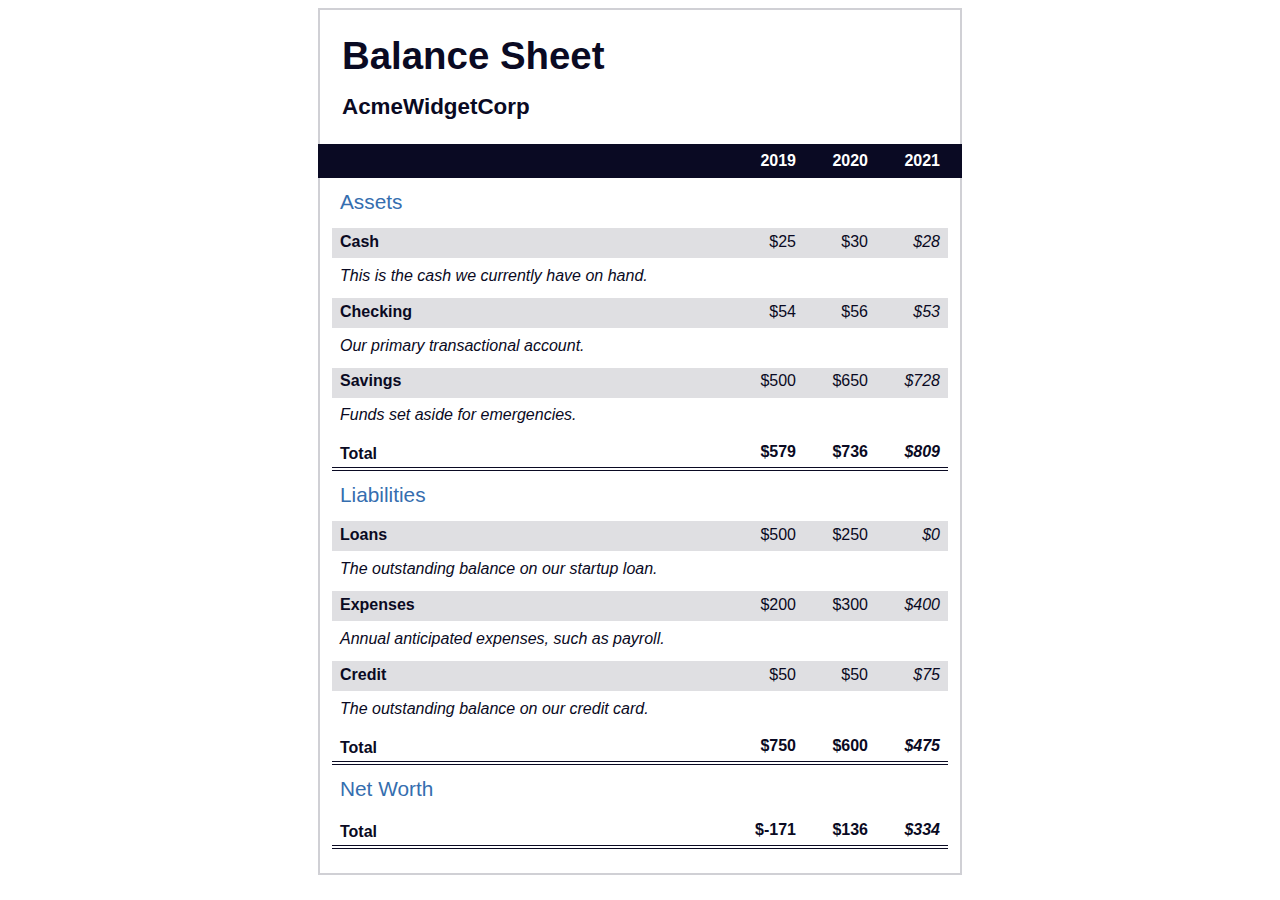
<file: freecodecamp/balancesheet/index.html>
<!DOCTYPE html>
<html lang="en">
  <head>
    <meta charset="UTF-8">
    <meta name="viewport" content="width=device-width, initial-scale=1.0">
    <title>Balance Sheet</title>
    <link rel="stylesheet" href="./styles.css">
  </head>
  <body>
    <main>
      <section>
        <h1>
          <span class="flex">
            <span>AcmeWidgetCorp</span>
            <span>Balance Sheet</span>
          </span>
        </h1>
        <div id="years" aria-hidden="true">
          <span class="year">2019</span>
          <span class="year">2020</span>
          <span class="year">2021</span>
        </div>
        <div class="table-wrap">
          <table>
            <caption>Assets</caption>
            <thead>
              <tr>
                <td></td>
                <th><span class="sr-only year">2019</span></th>
                <th><span class="sr-only year">2020</span></th>
                <th class="current"><span class="sr-only year">2021</span></th>
              </tr>
            </thead>
            <tbody>
              <tr class="data">
                <th>Cash <span class="description">This is the cash we currently have on hand.</span></th>
                <td>$25</td>
                <td>$30</td>
                <td class="current">$28</td>
              </tr>
              <tr class="data">
                <th>Checking <span class="description">Our primary transactional account.</span></th>
                <td>$54</td>
                <td>$56</td>
                <td class="current">$53</td>
              </tr>
              <tr class="data">
                <th>Savings <span class="description">Funds set aside for emergencies.</span></th>
                <td>$500</td>
                <td>$650</td>
                <td class="current">$728</td>
              </tr>
              <tr class="total">
                <th>Total <span class="sr-only">Assets</span></th>
                <td>$579</td>
                <td>$736</td>
                <td class="current">$809</td>
              </tr>
            </tbody>
          </table>
          <table>
            <caption>Liabilities</caption>
            <thead>
              <tr>
              <td></td>
              <th><span class="sr-only">2019</span></th>
              <th><span class="sr-only">2020</span></th>
              <th><span class="sr-only">2021</span></th>
              </tr>
            </thead>
            <tbody>
              <tr class="data">
                <th>Loans <span class="description">The outstanding balance on our startup loan.</span></th>
                <td>$500</td>
                <td>$250</td>
                <td class="current">$0</td>
              </tr>
              <tr class="data">
                <th>Expenses <span class="description">Annual anticipated expenses, such as payroll.</span></th>
                <td>$200</td>
                <td>$300</td>
                <td class="current">$400</td>
              </tr>
              <tr class="data">
                <th>Credit <span class="description">The outstanding balance on our credit card.</span></th>
                <td>$50</td>
                <td>$50</td>
                <td class="current">$75</td>
              </tr>
              <tr class="total">
                <th>Total <span class="sr-only">Liabilities</span></th>
                <td>$750</td>
                <td>$600</td>
                <td class="current">$475</td>
              </tr>
            </tbody>
          </table>
          <table>
            <caption>Net Worth</caption>
            <thead>
              <tr>
              <td></td>
              <th><span class="sr-only">2019</span></th>
              <th><span class="sr-only">2020</span></th>
              <th><span class="sr-only">2021</span></th>
              </tr>
            </thead>
            <tbody>
              <tr class="total">
                <th>Total <span class="sr-only">Net Worth</span></th>
                <td>$-171</td>
                <td>$136</td>
                <td class="current">$334</td>
              </tr>
            </tbody>
          </table>
        </div>
      </section>
    </main>
  </body>
</html>
</file>
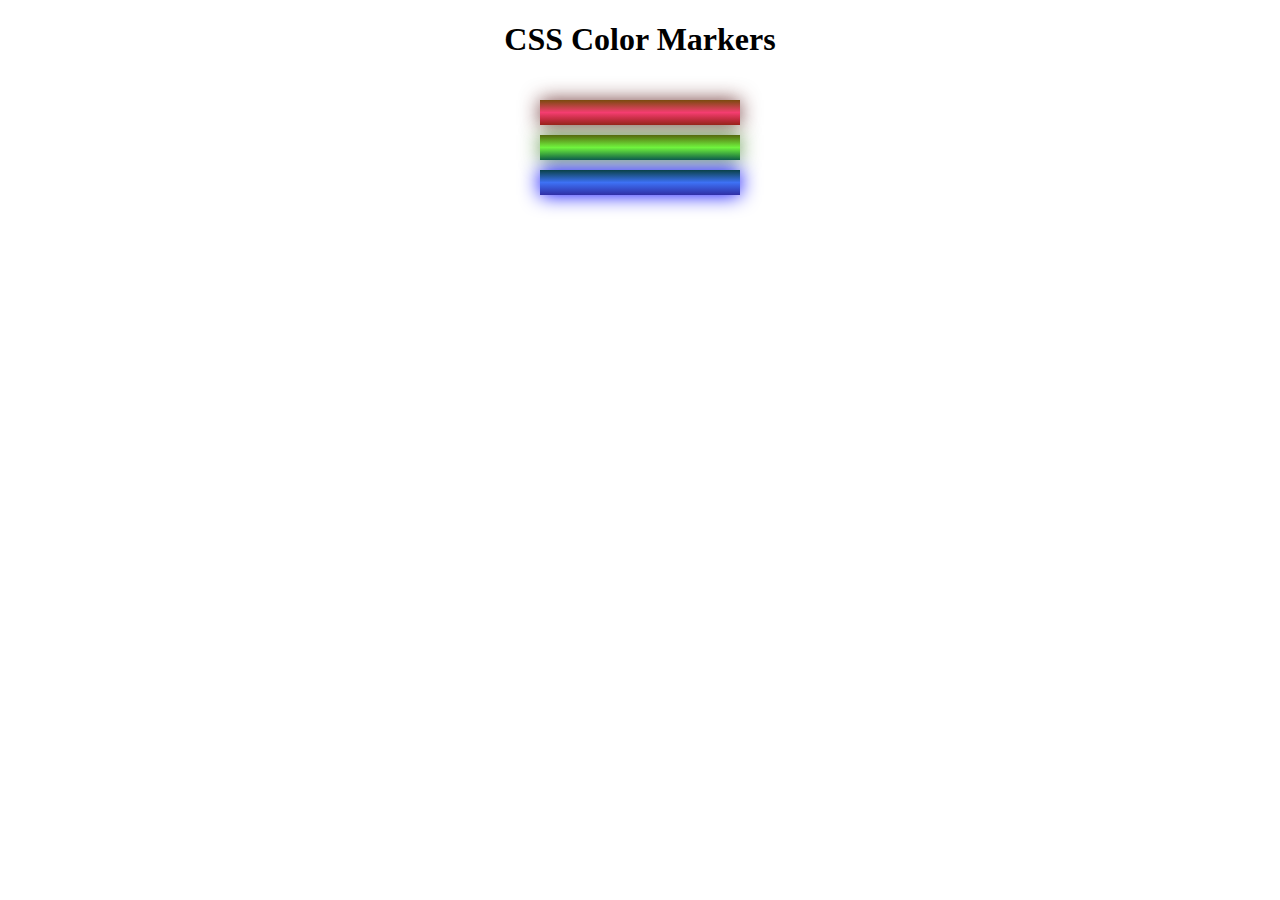
<file: freecodecamp/coloredmarkers/index.html>
<!DOCTYPE html>
<html lang="en">

<head>
    <meta charset="utf-8">
    <meta name="viewport" content="width=device-width, initial-scale=1.0">
    <title>Colored Markers</title>
    <link rel="stylesheet" href="styles.css">
</head>

<body>
    <h1>CSS Color Markers</h1>
    <div class="container">
        <div class="marker red">
          <div class="cap"></div>
          <div class="sleeve"></div>
        </div>
        <div class="marker green">
          <div class="cap"></div>
          <div class="sleeve"></div>
        </div>
        <div class="marker blue">
          <div class="cap"></div>
          <div class="sleeve"></div>
        </div>
      </div>
</body>

</html>
</file>
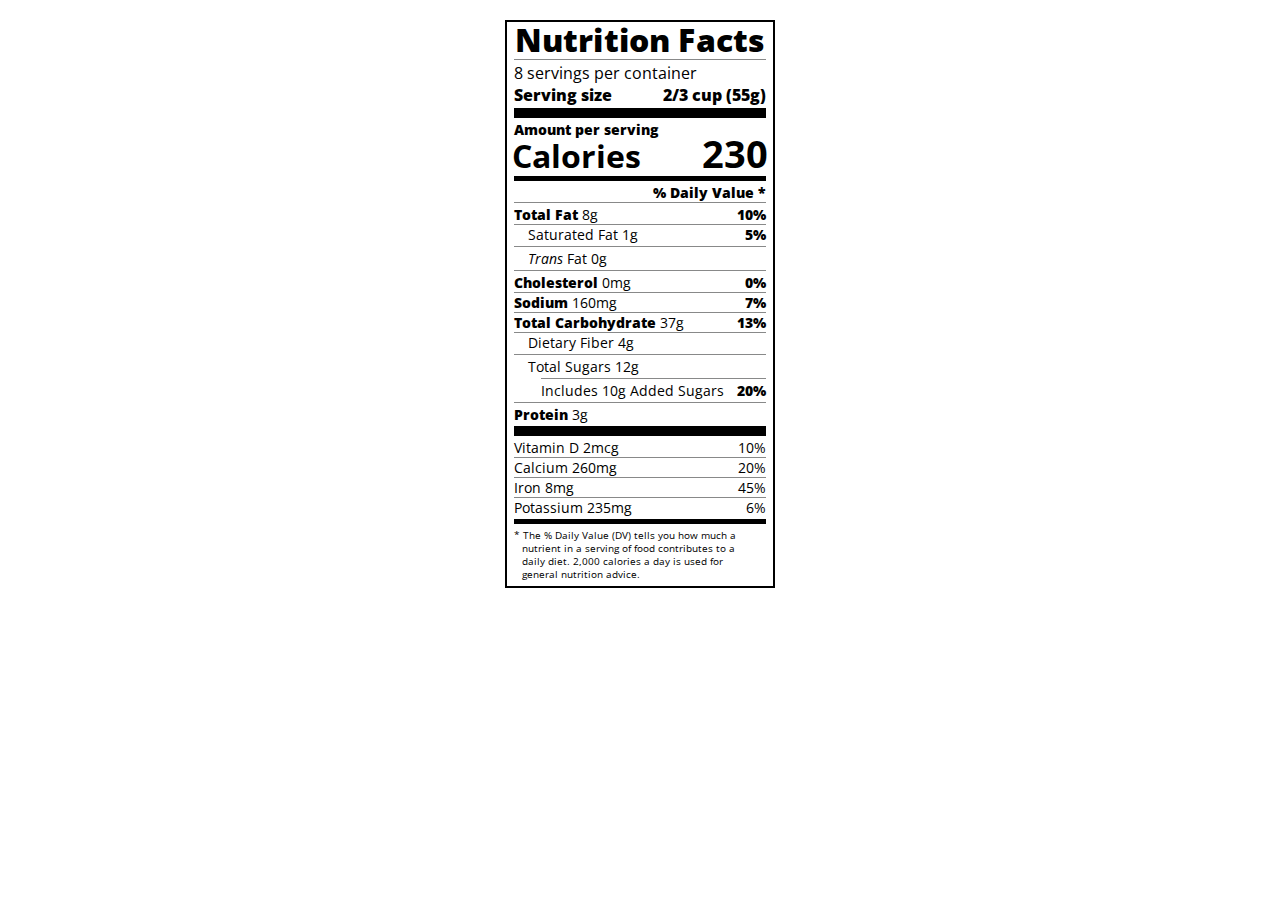
<file: freecodecamp/nutritionlabel/index.html>
<!DOCTYPE html>
<html lang="en">

<head>
    <meta charset="UTF-8">
    <title>Nutrition Label</title>
    <link href="https://fonts.googleapis.com/css?family=Open+Sans:400,700,800" rel="stylesheet">
    <link href="./styles.css" rel="stylesheet">
</head>

<body>
    <div class="label">
        <header>
            <h1 class="bold">Nutrition Facts</h1>
            <div class="divider"></div>
            <p>8 servings per container</p>
            <p class="bold">Serving size <span class="right">2/3 cup (55g)</span></p>
        </header>
        <div class="divider lg"></div>
        <div class="calories-info">
            <p class="bold sm-text">Amount per serving</p>
            <h1>Calories <span class="right">230</span></h1>
        </div>
        <div class="divider md"></div>
        <div class="daily-value sm-text">
            <p class="right bold no-divider">% Daily Value *</p>
            <div class="divider"></div>
            <p><span class="bold">Total Fat</span> 8g <span class="bold right">10%</span></p>
            <p class="indent no-divider">Saturated Fat 1g <span class="bold right">5%</span></p>
            <div class="divider"></div>
            <p class="indent no-divider"><i>Trans</i> Fat 0g</p>
            <div class="divider"></div>
            <p><span class="bold">Cholesterol</span> 0mg <span class="right bold">0%</span></p>
            <p><span class="bold">Sodium</span> 160mg <span class="right bold">7%</span></p>
            <p><span class="bold">Total Carbohydrate</span> 37g <span class="right bold">13%</span></p>
            <p class="indent no-divider">Dietary Fiber 4g</p>
            <div class="divider"></div>
            <p class="indent no-divider">Total Sugars 12g</p>
            <div class="divider dbl-indent"></div>
            <p class="dbl-indent no-divider">Includes 10g Added Sugars <span class="right bold">20%</span>
            <div class="divider"></div>
            <p class="no-divider"><span class="bold">Protein</span> 3g</p>
            <div class="divider lg"></div>
            <p>Vitamin D 2mcg <span class="right">10%</span></p>
            <p>Calcium 260mg <span class="right">20%</span></p>
            <p>Iron 8mg <span class="right">45%</span></p>
            <p class="no-divider">Potassium 235mg <span class="right">6%</span></p>
        </div>
        <div class="divider md"></div>
        <p class="note">* The % Daily Value (DV) tells you how much a nutrient in a serving of food contributes to a
            daily diet. 2,000 calories a day is used for general nutrition advice.</p>
    </div>
</body>

</html>
</file>
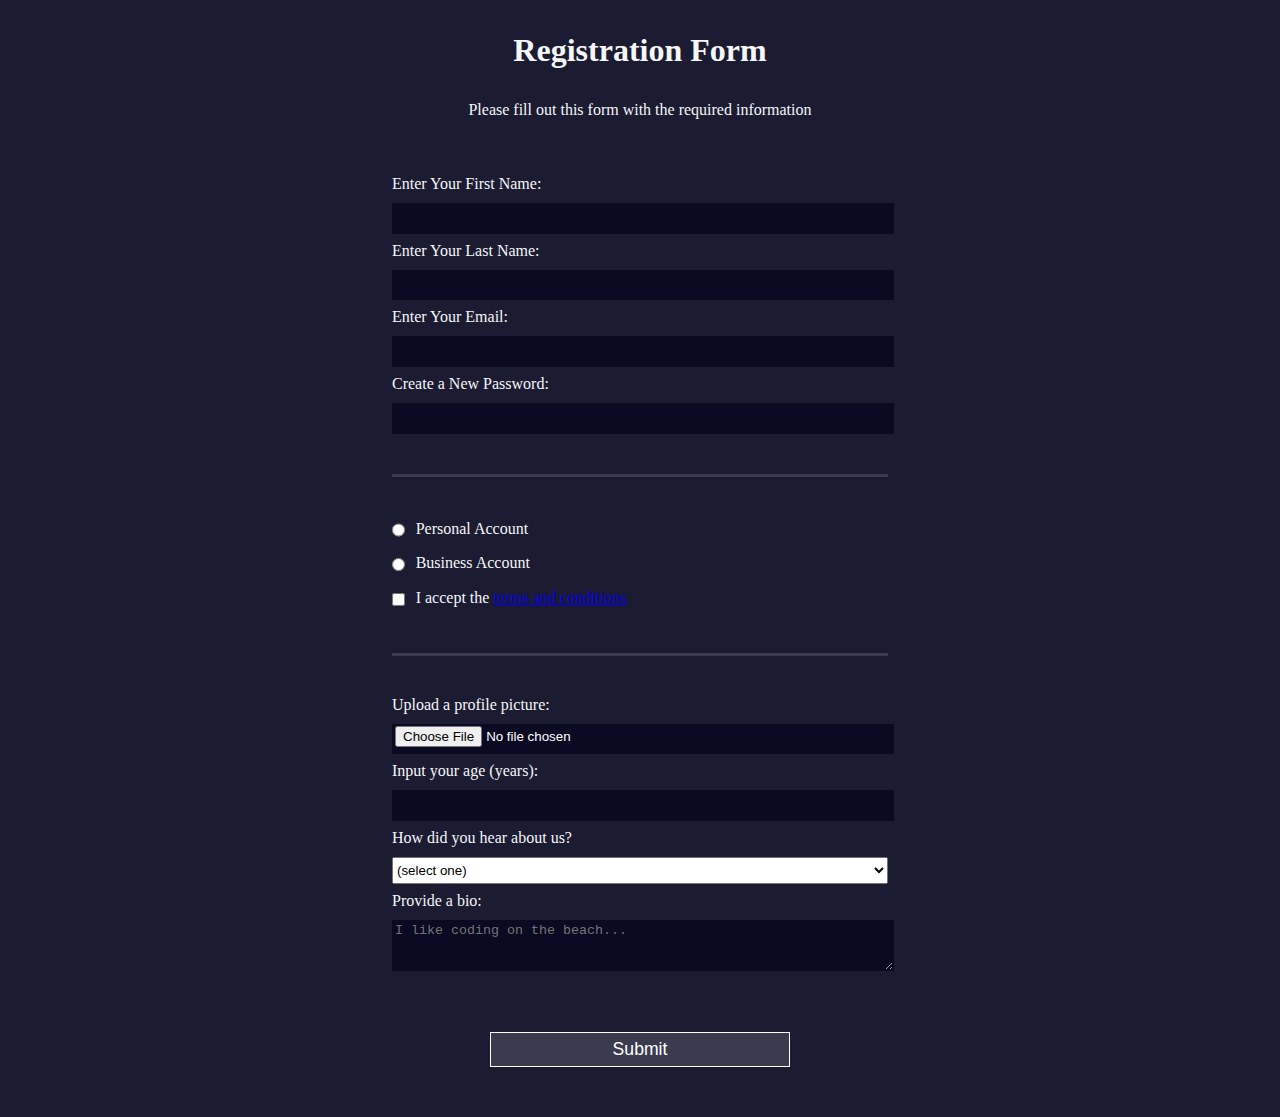
<file: freecodecamp/registrationform/index.html>
<!DOCTYPE html>
<html lang="en">

<head>
    <meta charset="UTF-8">
    <title>Registration Form</title>
    <link rel="stylesheet" href="styles.css"/>
</head>

<body>
    <h1>Registration Form</h1>
    <p>Please fill out this form with the required information</p>
    <form action='https://register-demo.freecodecamp.org'>
        <fieldset>
            <label for="first-name">Enter Your First Name: <input id="first-name" name="first-name" type="text"
                    required/></label>
            <label for="last-name">Enter Your Last Name: <input id="last-name" name="last-name" type="text"
                    required/></label>
            <label for="email">Enter Your Email: <input id="email" name="email" type="email" required/></label>
            <label for="new-password">Create a New Password: <input id="new-password" name="new-password"
                    type="password" pattern="[a-z0-5]{8,}" required/></label>
        </fieldset>
        <fieldset>
            <label for="personal-account"><input id="personal-account" type="radio" name="account-type"
                    class="inline"/> Personal Account</label>
            <label for="business-account"><input id="business-account" type="radio" name="account-type"
                    class="inline"/> Business Account</label>
            <label for="terms-and-conditions" name="terms-and-conditions">
                <input id="terms-and-conditions" type="checkbox" required name="terms-and-conditions" class="inline"/>
                I accept the <a href="https://www.freecodecamp.org/news/terms-of-service/">terms and conditions</a>
            </label>
        </fieldset>
        <fieldset>
            <label for="profile-picture">Upload a profile picture: <input id="profile-picture" type="file"
                    name="file"/></label>
            <label for="age">Input your age (years): <input id="age" type="number" name="age" min="13"
                    max="120"/></label>
            <label for="referrer">How did you hear about us?
                <select id="referrer" name="referrer">
                    <option value="">(select one)</option>
                    <option value="1">freeCodeCamp News</option>
                    <option value="2">freeCodeCamp YouTube Channel</option>
                    <option value="3">freeCodeCamp Forum</option>
                    <option value="4">Other</option>
                </select>
            </label>
            <label for="bio">Provide a bio:
                <textarea id="bio" name="bio" rows="3" cols="30" placeholder="I like coding on the beach..."></textarea>
            </label>
        </fieldset>
        <input type="submit" value="Submit"/>
    </form>
</body>

</html>
</file>
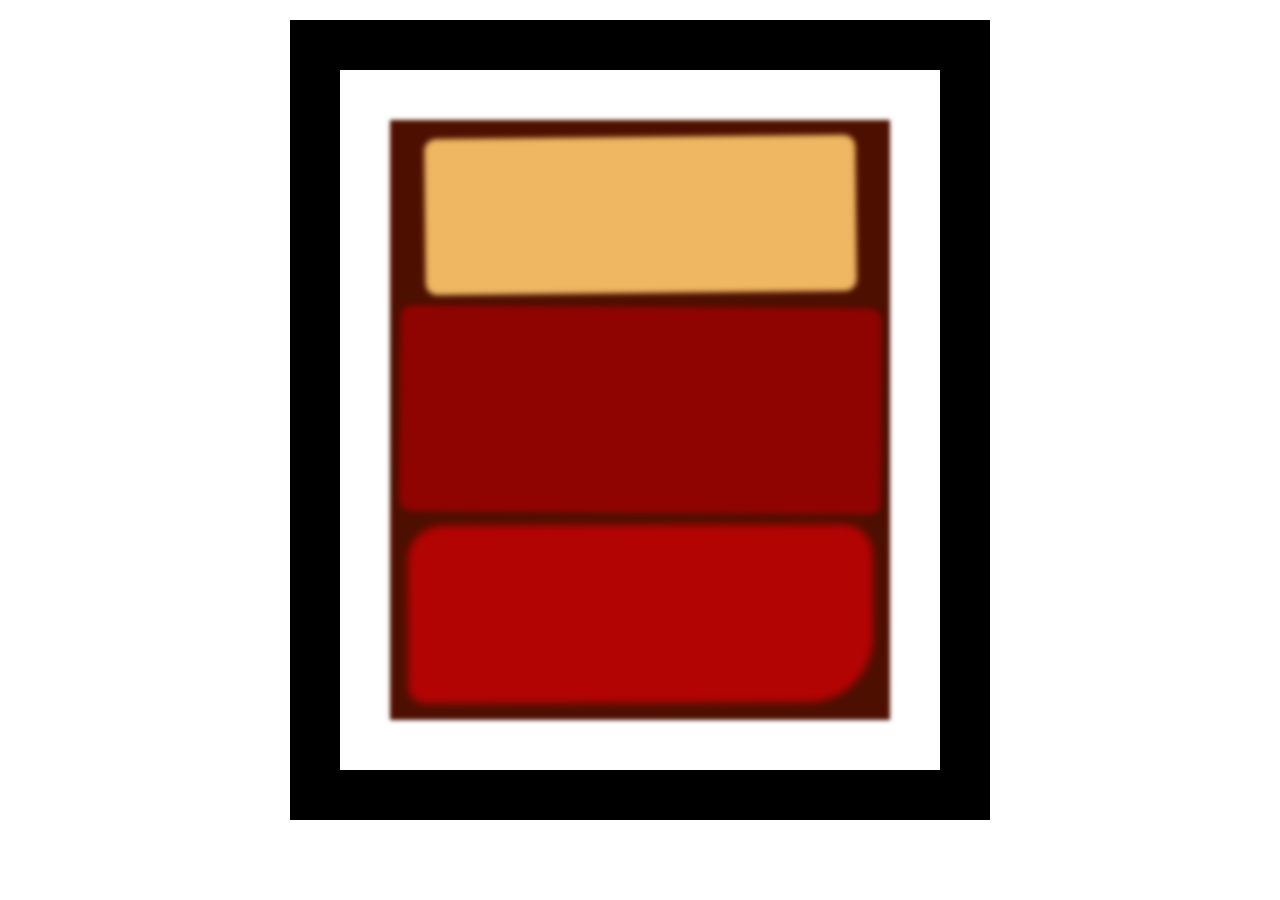
<file: freecodecamp/rothkopainting/index.html>
<!DOCTYPE html>
<html lang="en">

<head>
    <meta charset="UTF-8">
    <title>Rothko Painting</title>
    <link href="./styles.css" rel="stylesheet">
</head>

<body>
    <div class="frame">
        <div class="canvas">
            <div class="one"></div>
            <div class="two"></div>
            <div class="three"></div>
        </div>
    </div>
</body>

</html>
</file>
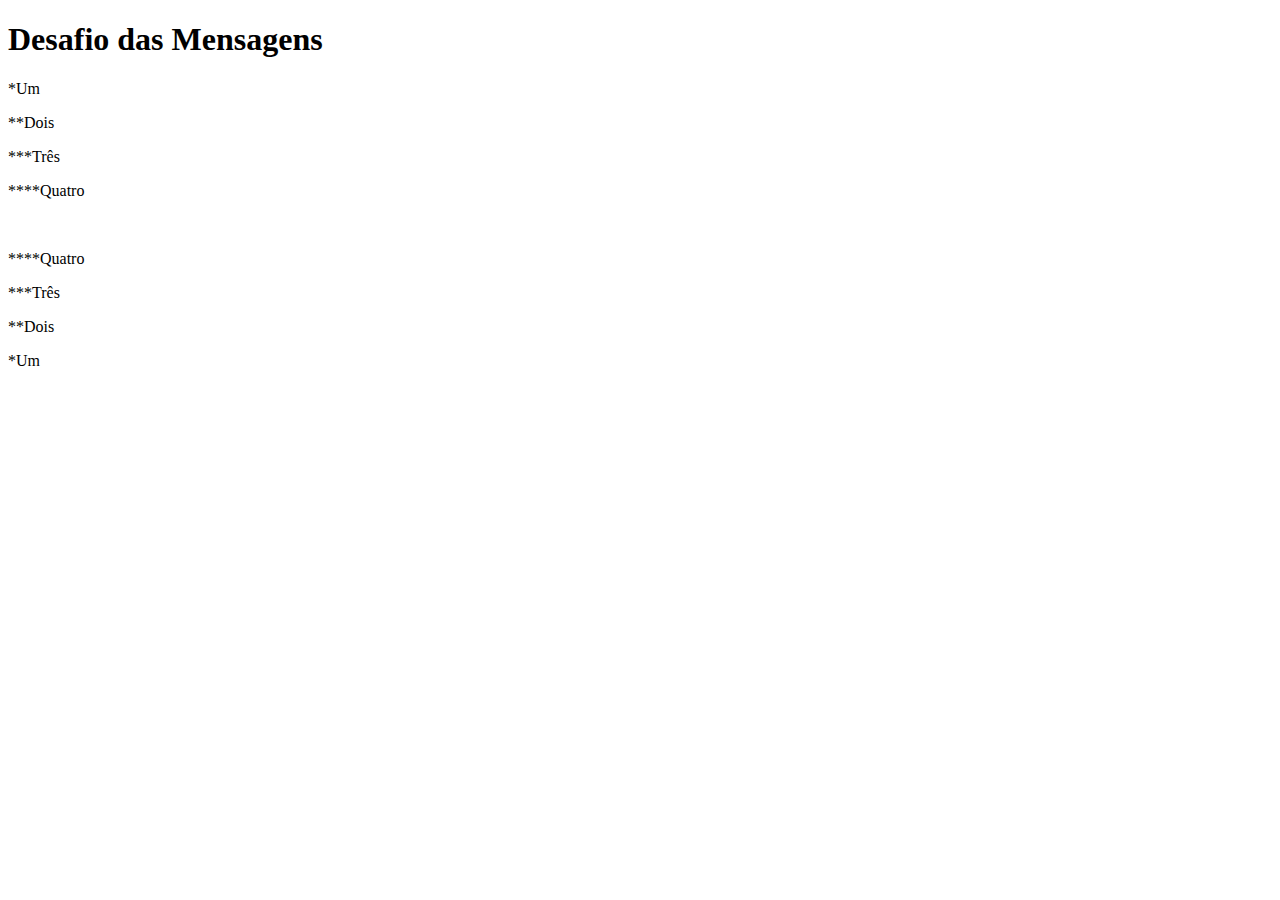
<file: curso-em-video/desafios/modulo01/desafio01/index.html>
<!DOCTYPE html>
<html lang="pt-br">
    <head>
        <meta charset="UTF-8">
        <meta name="viewport" content="width=device-width, initial-scale=1.0">
        <title>Desafio das Mensagens</title>
    </head>
    <body>
        <h1>Desafio das Mensagens</h1>
        <p>*Um</p>
        <p>**Dois</p>
        <p>***Três</p>
        <p>****Quatro</p>
        <br>
        <p>****Quatro</p>
        <p>***Três</p>
        <p>**Dois</p>
        <p>*Um</p>
    </body>
</html>
</file>
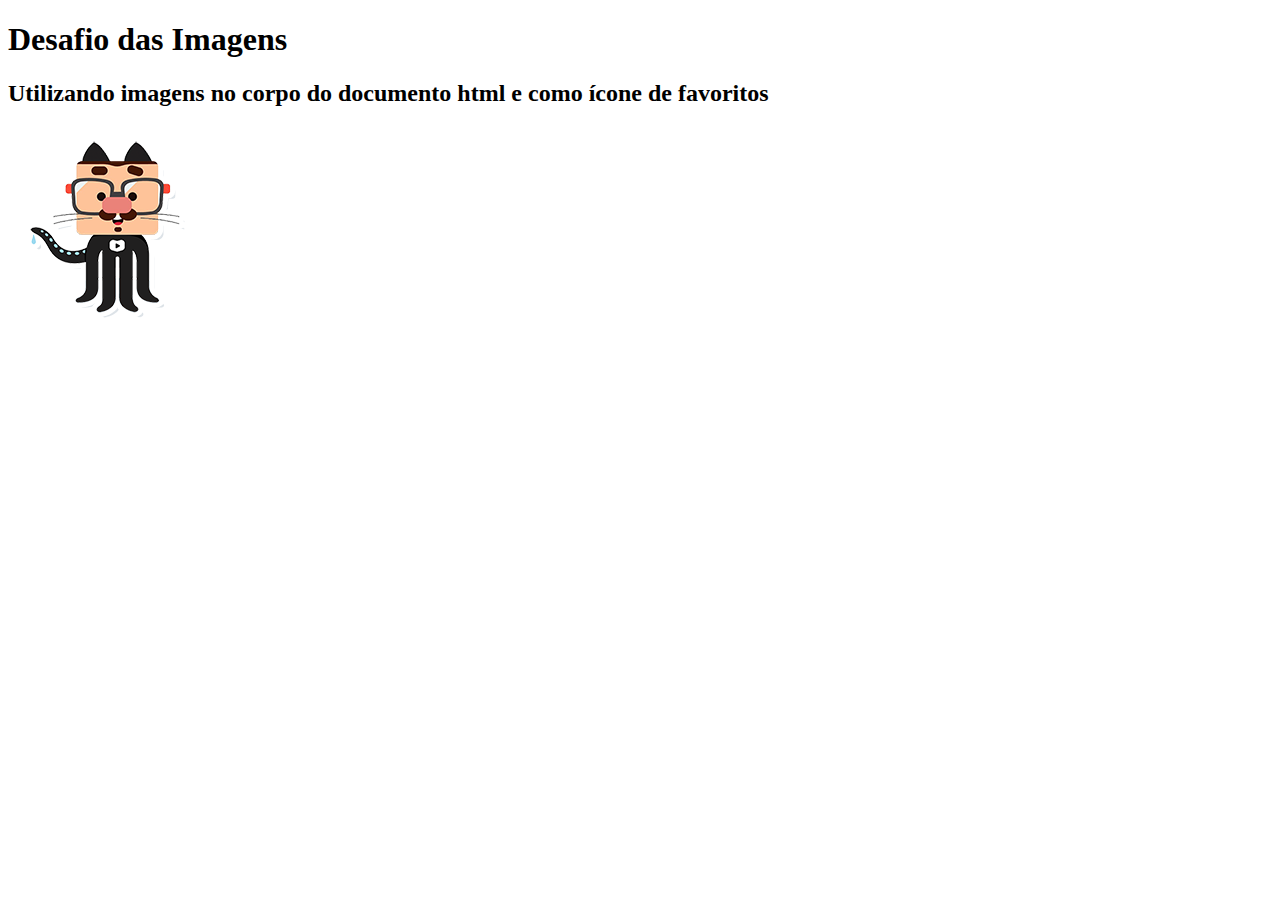
<file: curso-em-video/desafios/modulo01/desafio02/index.html>
<!DOCTYPE html>
<html lang="pt-br">

<head>
    <meta charset="UTF-8">
    <meta name="viewport" content="width=device-width, initial-scale=1.0">
    <link rel="shortcut icon" href="./imagens/favicon.ico">
    <title>Desafio das Imagens</title>
</head>

<body>
    <h1>Desafio das Imagens</h1>
    <h2>Utilizando imagens no corpo do documento html e como ícone de favoritos</h2>
    <img src="./imagens/github-m.png" alt="Octocat modificado do prof. Guanabara, em tamanho médio.">
</body>

</html>
</file>
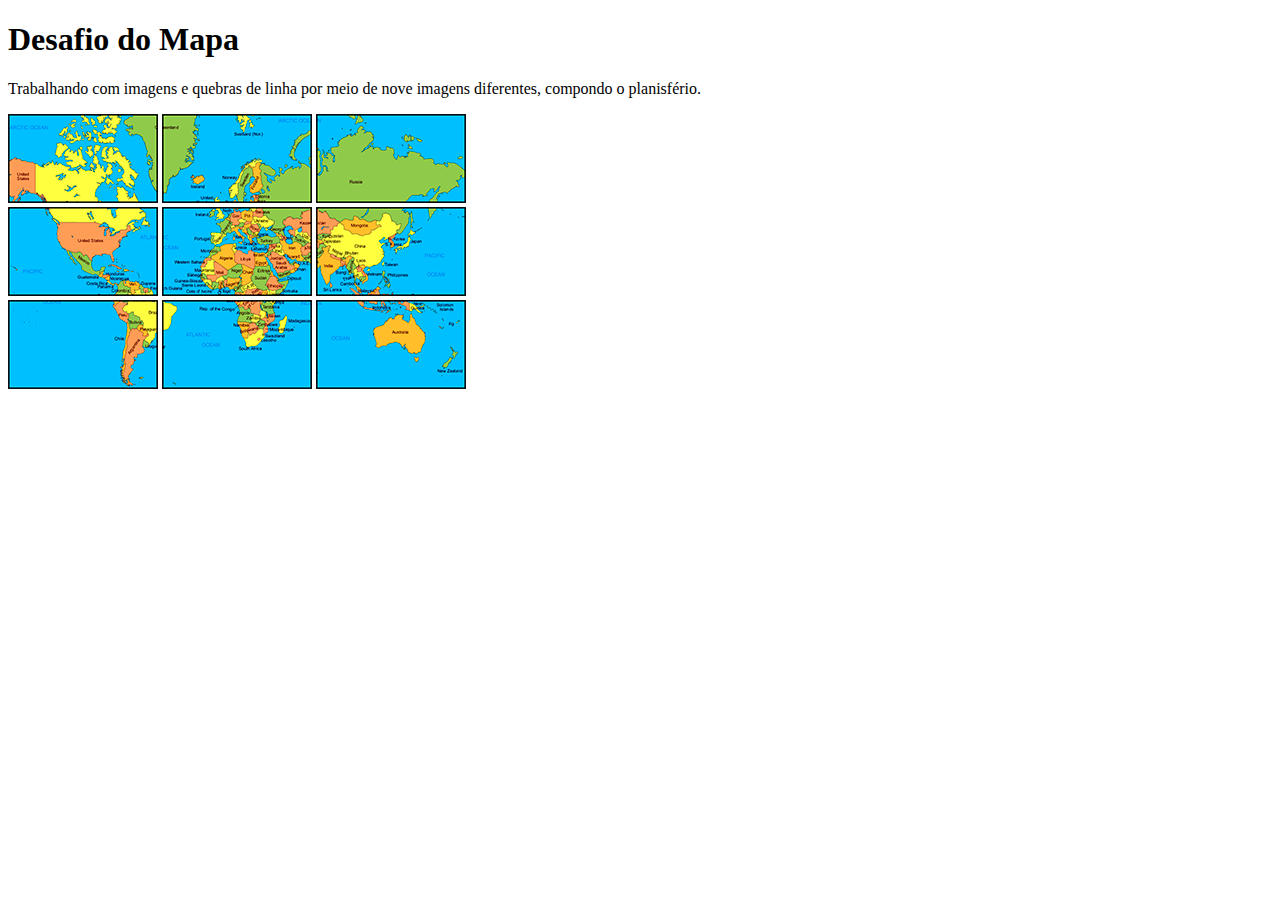
<file: curso-em-video/desafios/modulo01/desafio03/index.html>
<!DOCTYPE html>
<html lang="pt-br">

<head>
    <meta charset="UTF-8">
    <meta name="viewport" content="width=device-width, initial-scale=1.0">
    <link rel="shortcut icon" href="./imagens/favicon.ico">
    <title>Mapa Mundi</title>
</head>

<body>
    <h1>Desafio do Mapa</h1>
    <p>Trabalhando com imagens e quebras de linha por meio de nove imagens diferentes, compondo o planisfério.</p>
    <img src="./imagens/mapa03.png"> <img src="./imagens/mapa07.png"> <img src="./imagens/mapa05.png">
    <br>
    <img src="./imagens/mapa09.png"> <img src="./imagens/mapa01.png"> <img src="./imagens/mapa08.png">
    <br>
    <img src="./imagens/mapa06.png"> <img src="./imagens/mapa02.png"> <img src="./imagens/mapa04.png">
</body>

</html>
</file>
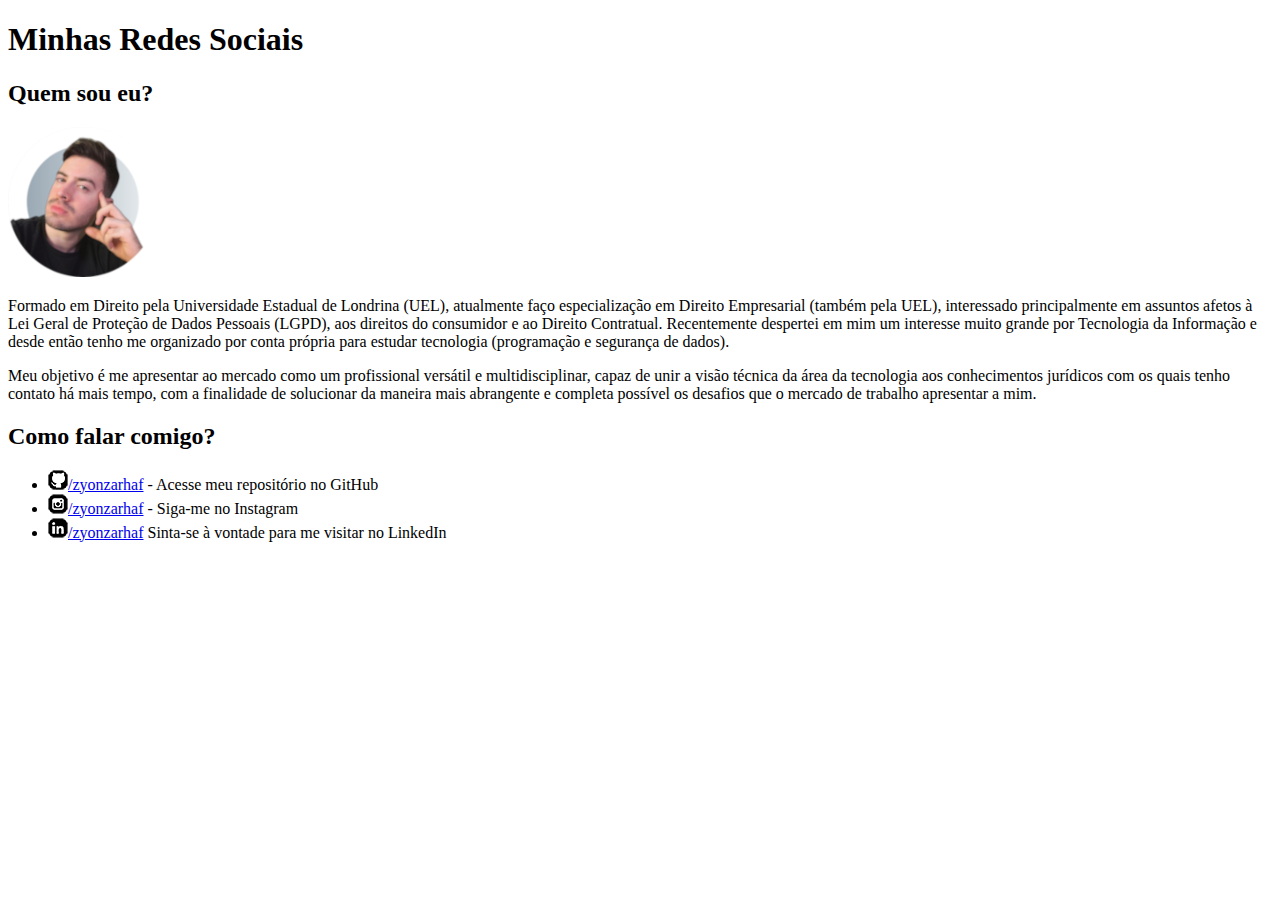
<file: curso-em-video/desafios/modulo01/desafio05/index.html>
<!DOCTYPE html>
<html lang="pt-br">

<head>
    <meta charset="UTF-8">
    <meta name="viewport" content="width=device-width, initial-scale=1.0">
    <link rel="shortcut icon" href="./imagens/favicon.ico">
    <title>Desafio do Perfil Social</title>
</head>

<body>
    <h1>Minhas Redes Sociais</h1>
    <h2>Quem sou eu?</h2>
    <img src="./imagens/profile-pic.png">
    <p>
        Formado em Direito pela Universidade Estadual de Londrina (UEL), atualmente faço especialização em Direito
        Empresarial (também pela UEL), interessado principalmente em assuntos afetos à Lei Geral de Proteção de Dados
        Pessoais (LGPD), aos direitos do consumidor e ao Direito Contratual. Recentemente despertei em mim um interesse
        muito grande por Tecnologia da Informação e desde então tenho me organizado por conta própria para estudar
        tecnologia (programação e segurança de dados).
    </p>
    <p>
        Meu objetivo é me apresentar ao mercado como um profissional versátil e multidisciplinar, capaz de unir a visão
        técnica da área da tecnologia aos conhecimentos jurídicos com os quais tenho contato há mais tempo, com a
        finalidade de solucionar da maneira mais abrangente e completa possível os desafios que o mercado de trabalho
        apresentar a mim.
    </p>
    <h2>Como falar comigo?</h2>
    <ul>
        <li><img src="./imagens/icone-github.png"><a href="https://github.com/zyonzarhaf">/zyonzarhaf</a> - Acesse meu
            repositório no GitHub</li>
        <li><img src="./imagens/icone-instagram.png"><a href="https://instagram.com/zyonzarhaf">/zyonzarhaf</a> -
            Siga-me no Instagram</li>
        <li><img src="./imagens/icone-linkedin.png"><a href="https://linkedin.com/in/zyonzarhaf">/zyonzarhaf</a>
            Sinta-se à vontade para me visitar no LinkedIn</li>
    </ul>
</body>

</html>
</file>
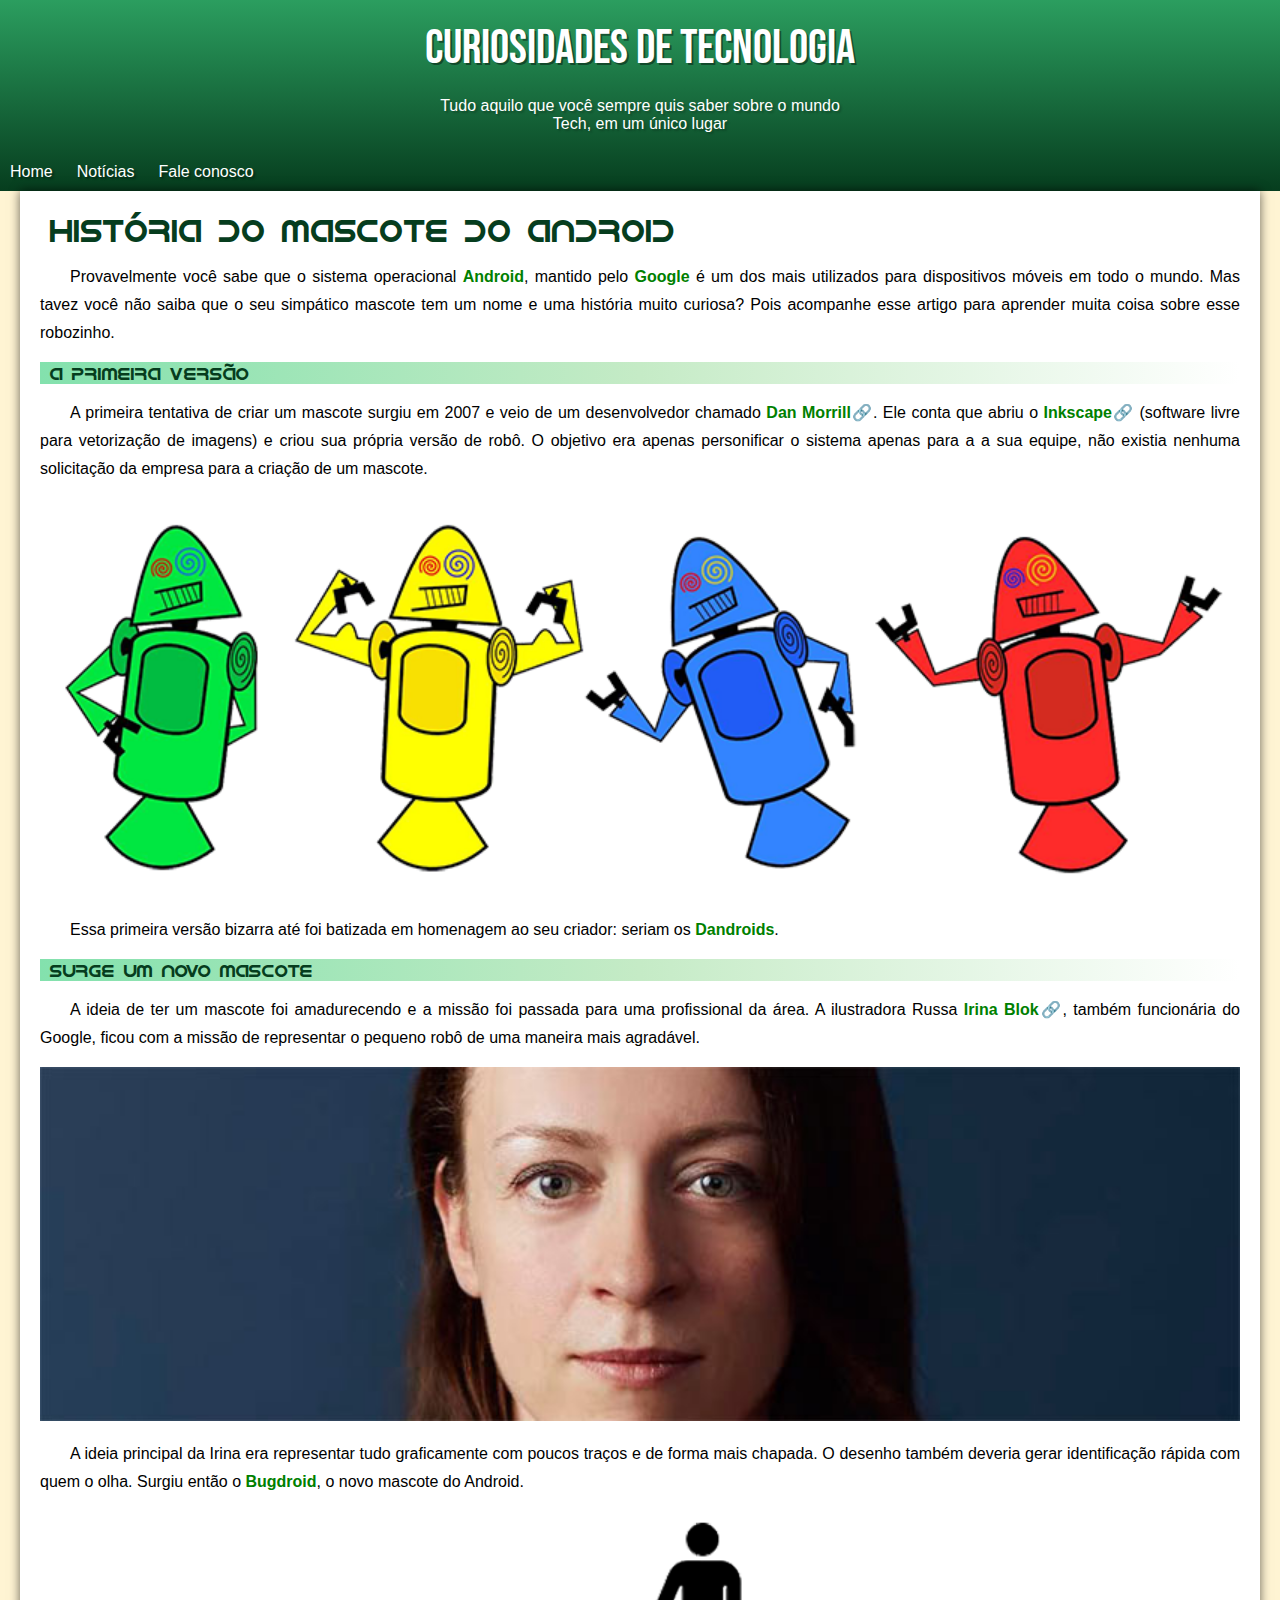
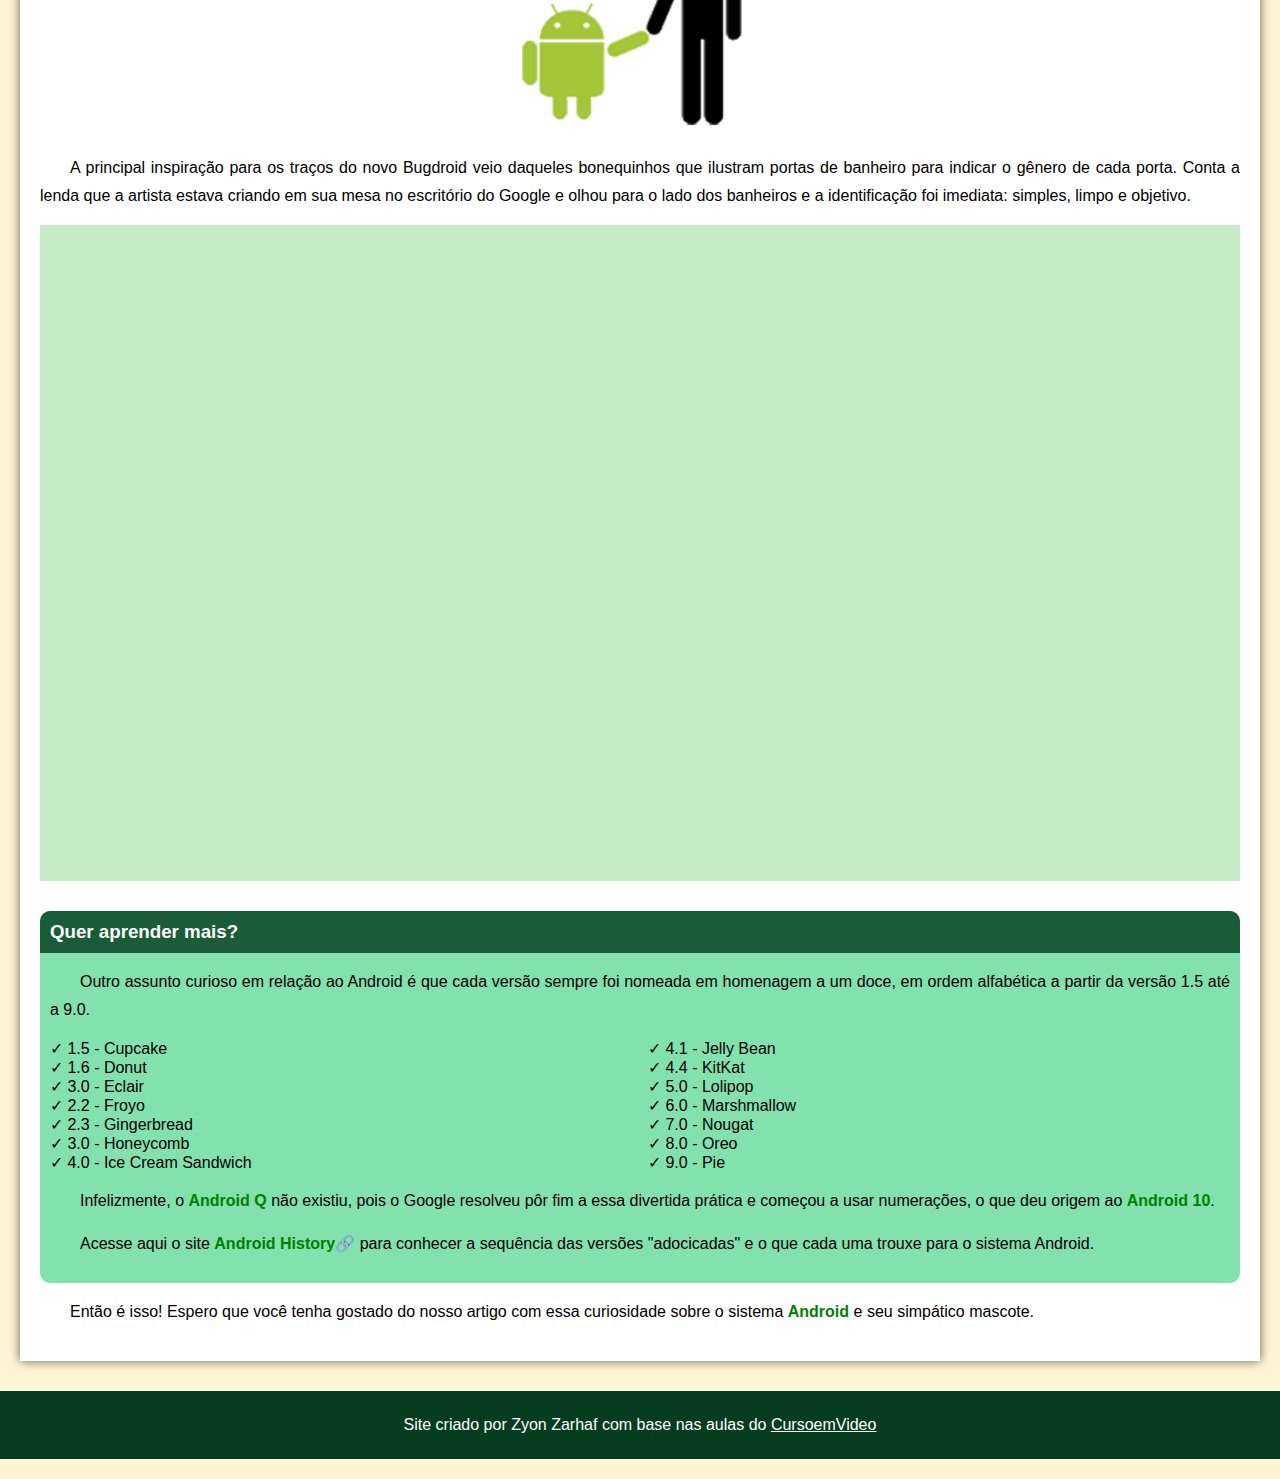
<file: curso-em-video/desafios/modulo02/desafio10/index.html>
<!DOCTYPE html>
<html lang="pt-br">

<head>
    <meta charset="UTF-8">
    <meta name="viewport" content="width=device-width, initial-scale=1.0">
    <link rel="shortcut icon" href="./imagens/favicon.ico">
    <link rel="stylesheet" href="./estilo/style.css">
    <title>Como surgiu o mascote do Android?</title>
</head>

<body>
    <header>
        <h1>Curiosidades de Tecnologia</h1>
        <p>Tudo aquilo que você sempre quis saber sobre o mundo Tech, em um único lugar</p>
        <nav id="menu">
            <ul>
                <li>
                    <a href="#">Home</a>
                </li>
                <li>
                    <a href="#">Notícias</a>
                </li>
                <li>
                    <a href="#">Fale conosco</a>
                </li>
            </ul>
        </nav>
    </header>
    <main>
        <article>
            <h1>História do Mascote do Android</h1>
            <p>
                Provavelmente você sabe que o sistema operacional <strong>Android</strong>, mantido pelo
                <strong>Google</strong> é um dos
                mais utilizados para
                dispositivos móveis em todo o mundo. Mas tavez você não saiba que o seu simpático mascote tem um nome e
                uma
                história muito curiosa? Pois acompanhe esse artigo para aprender muita coisa sobre esse robozinho.
            </p>
            <h2>A primeira versão</h2>
            <p>
                A primeira tentativa de criar um mascote surgiu em 2007 e veio de um desenvolvedor chamado <a href="https://androidcommunity.com/dan-morrill-shows-us-the-android-mascot-that-almost-was-20130103/" target="_blank" class="externo"><strong>Dan Morrill</strong></a>. Ele conta que abriu o <a href="https://inkscape.org/pt-br/" target="_blank" class="externo"><strong>Inkscape</strong></a> (software livre para vetorização de imagens) e criou sua própria versão de robô. O objetivo era apenas personificar o sistema apenas para a a sua equipe, não existia nenhuma solicitação
                da empresa para a criação de um mascote.
            </p>
            <picture>
                <source media="(max-width: 600px)" srcset="./imagens/dan-droids-pq.png" type="image/png">
                <img src="./imagens/dan-droids.png" alt="Primeiro mascote do Android">
            </picture>
            <p>Essa primeira versão bizarra até foi batizada em homenagem ao seu criador: seriam os <strong>Dandroids</strong>.
            </p>
            <h2>Surge um novo mascote</h2>
            <p>
                A ideia de ter um mascote foi amadurecendo e a missão foi passada para uma profissional da área. A
                ilustradora Russa <a href="https://www.irinablok.com/android" target="_blank" class="externo"><strong>Irina Blok</strong></a>, também funcionária do Google, ficou com a missão de representar o pequeno robô de uma maneira mais agradável.
            </p>
            <picture>
                <source media="(max-width: 600px)" srcset="./imagens/irina-blok-pq.jpg" type="image/jpg">
                <img src="./imagens/irina-blok.jpg" alt="Irina Blok, criadora do segundo mascote, o bugdroid">
            </picture>
            <p>
                A ideia principal da Irina era representar tudo graficamente com poucos traços e de forma mais chapada. O desenho também deveria gerar identificação rápida com quem o olha. Surgiu então o <strong>Bugdroid</strong>, o novo mascote do Android.
            </p>
            <img  src="./imagens/bugdroid.png" class="bugdroid">
            <p>
                A principal inspiração para os traços do novo Bugdroid veio daqueles bonequinhos que ilustram portas de banheiro para indicar o gênero de cada porta. Conta a lenda que a artista estava criando em sua mesa no escritório do Google e olhou para o lado dos banheiros e a identificação foi imediata: simples, limpo e objetivo.
            </p>
            <div class="video">
                <iframe width="800" height="600" src="https://www.youtube.com/embed/l2UDgpLz20M" title="The next evolution of Android" frameborder="0" allow="accelerometer; autoplay; clipboard-write; encrypted-media; gyroscope; picture-in-picture" allowfullscreen></iframe>
            </div>
        </article>
        <aside>
            <h3>Quer aprender mais?</h3>
            <p>
                Outro assunto curioso em relação ao Android é que cada versão sempre foi nomeada em homenagem a um doce, em ordem alfabética a partir da versão 1.5 até a 9.0.
            </p>
            <ul>
                <li>
                    <abbr title="Bolinho"></abbr>1.5 - Cupcake</abbr>
                </li>
                <li>
                    <abbr title="Rosquinha"></abbr>1.6 - Donut</abbr>
                </li>
                <li>
                    <abbr title="Bomba de chocolate"></abbr>3.0 - Eclair</abbr>
                </li>

                <li>
                    <abbr title="Iogurte gelado">2.2 - Froyo</abbr>
                </li>
                <li>
                    <abbr title="Pão de mel">2.3 - Gingerbread</abbr>
                </li>
                <li>
                    <abbr title="Favo de mel">3.0 - Honeycomb</abbr>
                </li>
                <li>
                    <abbr title="Sanduiche de sorvete">4.0 - Ice Cream Sandwich</abbr>
                </li>
                <li>
                    <abbr title="Jujuba">4.1 - Jelly Bean</abbr>
                </li>
                <li>
                    <abbr title="KitKat">4.4 - KitKat</abbr>
                </li>
                <li>
                    <abbr title="Pirulito">5.0 - Lolipop</abbr>
                </li>
                <li>
                    <abbr title="Marshmallow">6.0 - Marshmallow</abbr>
                </li>
                <li>
                    <abbr title="Torrone">7.0 - Nougat</abbr>
                </li>
                <li>
                    <abbr title="Oreo">8.0 - Oreo</abbr>
                </li>
                <li>
                    <abbr title="Torta"></abbr>9.0 - Pie</abbr>
                </li>
            </ul>
            <p>
                Infelizmente, o <strong>Android Q</strong> não existiu, pois o Google resolveu pôr fim a essa divertida prática e começou a usar numerações, o que deu origem ao <strong>Android 10</strong>.
            </p>
            <p>
                Acesse aqui o site <a href="https://www.android.com/intl/en_UK/history/#/donut" target="_blank" class="externo"><strong>Android History</strong></a> para conhecer a sequência das versões "adocicadas" e o que cada uma trouxe para o sistema Android.
            </p>
        </aside>
        <p>
            Então é isso! Espero que você tenha gostado do nosso artigo com essa curiosidade sobre o sistema <strong>Android</strong> e seu simpático mascote.
        </p>
    </main>
    <footer>
        <p>
            Site criado por Zyon Zarhaf com base nas aulas do <a href="https://www.cursoemvideo.com/" target="_blank">CursoemVideo</a>
        </p>
    </footer>
</body>

</html>
</file>
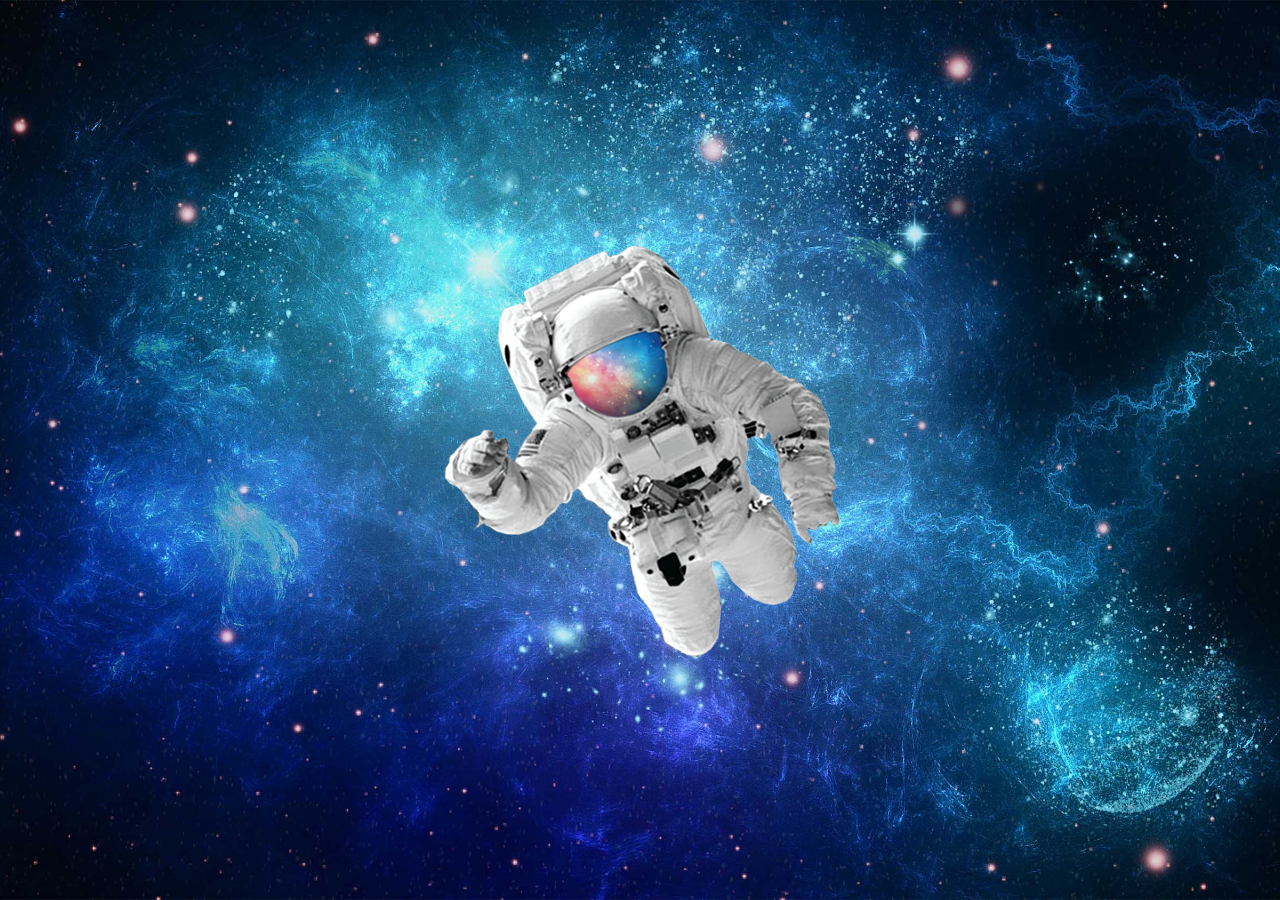
<file: curso-em-video/desafios/modulo02/desafio11/index.html>
<!DOCTYPE html>
<html lang="pt-br">

<head>
    <meta charset="UTF-8">
    <meta name="viewport" content="width=device-width, initial-scale=1.0">
    <link rel="shortcut icon" href="./imagens/favicon.ico">
    <title>Desafio do Astronauta</title>
    <style>
        
        body {
            background-color: black;
            margin: 0px;
            padding: 0px;
        }
        #container {
            position: relative;
            height: 100vh;
            background-image: url(./imagens/espaco.jpg);
            background-position: center center;
            background-size: cover;
        }

        #conteudo {
            position: absolute;
            height: 50vh;
            width: 50vh;
            left: 50%;
            top: 50%;
            transform: translate(-50%, -50%);
            background-image: url(./imagens/astronauta.png);
            background-size: 100% 100%;
            background-repeat: no-repeat;
        }
    </style>
</head>

<body>
    <section id="container">
        <article id="conteudo">
        </article>
    </section>
</body>

</html>
</file>
<file: freecodecamp/balancesheet/styles.css>
span[class~="sr-only"] {
    border: 0 !important;
    clip: rect(1px, 1px, 1px, 1px) !important;
    clip-path: inset(50%) !important;
    -webkit-clip-path: inset(50%) !important;
    height: 1px !important;
    width: 1px !important;
    position: absolute !important;
    overflow: hidden !important;
    white-space: nowrap !important;
    padding: 0 !important;
    margin: -1px !important;
  }
  
  html {
    box-sizing: border-box;
  }
  
  body {
    font-family: sans-serif;
    color: #0a0a23;
  }
  
  h1 {
    max-width: 37.25rem;
    margin: 0 auto;
    padding: 1.5rem 1.25rem;
  }
  
  h1 .flex {
    display: flex;
    flex-direction: column-reverse;
    gap: 1rem;
  }
  
  h1 .flex span:first-of-type {
    font-size: 0.7em;
  }
  
  h1 .flex span:last-of-type {
    font-size: 1.2em;
  }
  
  section {
    max-width: 40rem;
    margin: 0 auto;
    border: 2px solid #d0d0d5;
  }
  
  #years {
    display: flex;
    justify-content: flex-end;
    position: sticky;
    top: 0;
    background: #0a0a23;
    color: #fff;
    z-index: 999;
    padding: 0.5rem calc(1.25rem + 2px) 0.5rem 0;
    margin: 0 -2px;
  }
  
  #years span[class] {
    font-weight: bold;
    width: 4.5rem;
    text-align: right;
  }
  
  .table-wrap {
    padding: 0 0.75rem 1.5rem 0.75rem;
  }
  
  table {
    border-collapse: collapse;
    border: 0;
    width: 100%;
    position: relative;
    margin-top: 3rem;
  }
  
  table caption {
    color: #356eaf;
    font-size: 1.3em;
    font-weight: normal;
    position: absolute;
    top: -2.25rem;
    left: 0.5rem;
  }
  
  tbody td {
    width: 100vw;
    min-width: 4rem;
    max-width: 4rem;
  }
  
  tbody th {
    width: calc(100% - 12rem);
  }
  
  tr[class="total"] {
    border-bottom: 4px double #0a0a23;
    font-weight: bold;
  }
  
  tr[class="total"] th {
    text-align: left;
    padding: 0.5rem 0 0.25rem 0.5rem;
  }
  
  tr.total td {
    text-align: right;
    padding: 0 0.25rem;
  }
  
  tr.total td:nth-of-type(3) {
    padding-right: 0.5rem;
  }
  
  tr.total:hover {
    background-color: #99c9ff;
  }
  
  td.current {
    font-style: italic;
  }
  
  tr.data {
    background-image: linear-gradient(to bottom, #dfdfe2 1.845rem, white 1.845rem);
  }
  
  tr.data th {
    text-align: left;
    padding-top: 0.3rem;
    padding-left: 0.5rem;
  }
  
  tr.data th .description {
    display: block;
    font-weight: normal;
    font-style: italic;
    padding: 1rem 0 0.75rem;
    margin-right: -13.5rem;
  }
  
  tr.data td {
    vertical-align: top;
    padding: 0.3rem 0.25rem 0;
    text-align: right;
  }

  tr.data td:last-of-type {
    padding-right: 0.5rem;
  }
</file>
<file: freecodecamp/coloredmarkers/styles.css>
@charset "UTF-8";

h1 {
    text-align: center;
}

.container {
    background-color: rgb(255, 255, 255);
    padding: 10px 0;
}

.marker {
    width: 200px;
    height: 25px;
    margin: 10px auto;
}

.red {
    background: linear-gradient(rgb(122, 74, 14), rgb(245, 62, 113), rgb(162, 27, 27));
    box-shadow: 0 0 20px 0 rgba(83, 14, 14, 0.8);
}

.green {
    background: linear-gradient(#55680D, #71F53E, #116C31);
    box-shadow: 0 0 20px 0 #3B7E20CC;
}

.blue {
    background: linear-gradient(hsl(186, 76%, 16%), hsl(223, 90%, 60%), hsl(240, 56%, 42%));
    box-shadow: 0 0 20px 0 blue;
}
</file>
<file: freecodecamp/nutritionlabel/styles.css>
* {
    box-sizing: border-box;
}

html {
    font-size: 16px;
}

body {
    font-family: 'Open Sans', sans-serif;
}

.label {
    border: 2px solid black;
    width: 270px;
    margin: 20px auto;
    padding: 0 7px;
}

header h1 {
    text-align: center;
    margin: -4px 0;
    letter-spacing: 0.15px
}

p {
    margin: 0;
}

.divider {
    border-bottom: 1px solid #888989;
    margin: 2px 0;
    clear: right;
}

.bold {
    font-weight: 800;
}

.right {
    float: right;
}

.lg {
    height: 10px;
}

.lg, .md {
    background-color: black;
    border: 0;
}

.md {
    height: 5px;
}

.sm-text {
    font-size: 0.85rem;
}

.calories-info h1 {
    margin: -5px -2px;
    overflow: hidden;
}

.calories-info span {
    font-size: 1.2em;
    margin-top: -7px;
}

.indent {
    margin-left: 1em;
}

.dbl-indent {
    margin-left: 2em;
}

.daily-value p:not(.no-divider) {
    border-bottom: 1px solid #888989;
}

.note {
    font-size: 0.6rem;
    margin: 5px 0;
    padding: 0px 8px 0px 8px;
    text-indent: -8px;
}
</file>
<file: freecodecamp/registrationform/styles.css>
body {
    width: 100%;
    height: 100vh;
    margin: 0;
    background-color: #1b1b32;
    color: #f5f6f7;
    font-family: Tahoma;
    font-size: 16px;
  }
  
  h1, p {
    margin: 1em auto;
    text-align: center;
  }
  
  form {
    width: 60vw;
    max-width: 500px;
    min-width: 300px;
    margin: 0 auto;
    padding-bottom: 2em;
  }
  
  fieldset {
    border: none;
    padding: 2rem 0;
    border-bottom: 3px solid #3b3b4f;
  }
  
  fieldset:last-of-type {
    border-bottom: none;
  }
  
  label {
    display: block;
    margin: 0.5rem 0;
  }
  
  input, textarea, select {
    margin: 10px 0 0 0;
    width: 100%;
    min-height: 2em;
  }
  
  input, textarea {
    background-color: #0a0a23;
    border: 1px solid #0a0a23;
    color: #ffffff;
  }
  
  .inline {
    width: unset;
    margin: 0 0.5em 0 0;
    vertical-align: middle;
  }
  
  input[type="submit"] {
    display: block;
    width: 60%;
    margin: 1em auto;
    height: 2em;
    font-size: 1.1rem;
    background-color: #3b3b4f;
    border-color: white;
    min-width: 300px;
  }
  
  input[type="file"] {
    padding: 1px 2px;
  }
</file>
<file: freecodecamp/rothkopainting/styles.css>
.canvas {
    width: 500px;
    height: 600px;
    background-color: #4d0f00;
    overflow: hidden;
    filter: blur(2px);
}

.frame {
    border: 50px solid black;
    width: 500px;
    padding: 50px;
    margin: 20px auto;
}

.one {
    width: 425px;
    height: 150px;
    background-color: #efb762;
    margin: 20px auto;
    box-shadow: 0 0 3px 3px #efb762;
    border-radius: 9px;
    transform: rotate(-0.6deg);
}

.two {
    width: 475px;
    height: 200px;
    background-color: #8f0401;
    margin: 0 auto 20px;
    box-shadow: 0 0 3px 3px #8f0401;
    border-radius: 8px 10px;
    transform: rotate(0.4deg);
}

.one, .two {
    filter: blur(1px);
}

.three {
    width: 91%;
    height: 28%;
    background-color: #b20403;
    margin: auto;
    filter: blur(2px);
    box-shadow: 0 0 5px 5px #b20403;
    border-radius: 30px 25px 60px 12px;
    transform: rotate(-0.2deg);
</file>
<file: curso-em-video/desafios/modulo02/desafio10/estilo/style.css>
@charset "UTF-8";

@import url('https://fonts.googleapis.com/css2?family=Bebas+Neue&display=swap');

@font-face {
    font-family: 'idroid';
    src: url(../fontes/idroid.otf);
}

:root {
    --cor0: #c5ebc6;
    --cor1: #83e1ad;
    --cor2: #3ddc84;
    --cor3: #2fa866;
    --cor4: #1a5c37;
    --cor5: #063d1e;

    --fonte-padrao: Arial, Verdana, Helvetica, sans-serif;
    --fonte-destaque: 'Bebas Neue', cursive;
    --fonte-android: 'idroid';
}

* {
    margin: 0px;
    padding: 0px;
}

body {
    background-color: rgb(255, 244, 211);
}

p {
    margin: 15px 0px 15px 0px;
    text-align: justify;
}

header {
    background-image: linear-gradient(to bottom, var(--cor3), var(--cor5));
    min-height: 150px;
    margin-top: -20px;
    padding-top: 40px;
}

header h1 {
    font-family: var(--fonte-destaque);
    font-size: 48px;
    text-shadow: 2px 2px 0px rgba(0, 0, 0, 0.424);
    text-transform: uppercase;
    font-weight: normal;
    text-align: center;
    color: white;
    margin-bottom: 20px;
}

header p {
    font-family: var(--fonte-padrao);
    text-align: center;
    color: white;
    text-shadow: 2px 2px 2px rgba(0, 0, 0, 0.244);
    max-width: 400px;
    margin: auto;
    margin-bottom: 20px;
}

nav#menu > ul {
    list-style: none;
}

nav#menu li {
    display: inline-block;
    padding: 10px;
}

nav#menu li a {
    font-family: var(--fonte-padrao);
    text-decoration: none;
    text-shadow: 2px 2px 2px rgba(0, 0, 0, 0.424);
    color: white;
}

nav#menu li:hover {
    background-color: var(--cor3);
    border: 1px solid var(--cor3);
    border-radius: 3px;
    box-shadow: 1px 1px 5px rgba(0,0,0,0.600);
    transition: 0.5s;
}

main {
    font-family: var(--fonte-padrao);
    background-color: white;
    box-shadow: 0px 0px 10px rgba(0,0,0,0.600);
    max-width: 1200px;
    min-width: 6px;
    padding: 20px;
    margin: auto;
    margin-bottom: 30px;
}


main article h1 {
    font-family: 'idroid', var(--fonte-padrao);
    font-weight: normal;
    color: var(--cor5);
    padding-left: 10px;
}

main p {
    text-indent: 30px;
    line-height: 28px;
}

main article h2 {
    font-family: var(--fonte-android);
    font-size: 18px;
    font-weight: normal;
    color: var(--cor5);
    background-image: linear-gradient(to right, var(--cor1), var(--cor0), white);
    padding-left: 10px;
}

main img {
    width: 100%;
}

main img.bugdroid {
    max-width: 350px;
    display: block;
    margin: auto;
}

main article div.video {
    background-color: var(--cor0);
    margin: 0px 0px 30px 0px;
    padding: 20px;
    position: relative;
    padding-bottom: 53%;
}

main article div.video iframe {
    position: absolute;
    top: 0px;
    left: 0px;
    width: 100%;
    height: 100%;
}

strong {
    color: green;
}

main a {
    text-decoration: none;
}

main a:hover {
    text-decoration: underline;
}

main a.externo::after {
    content: "🔗";
}

main aside {
    font-family: var(--fonte-padrao);
    background-color: var(--cor1);
    border-radius: 10px;
    padding: 10px;
}

main aside h3 {
    color: white;
    background-color: var(--cor4);
    padding: 10px;
    border-radius: 10px 10px 0px 0px;
    margin: -10px -10px 0px -10px;
}

main aside ul {
    list-style-type: "✓";
    list-style-position: inside;
    columns: 2;
}

main aside abbr {
    text-decoration: none;
}

footer {
    font-family: var(--fonte-padrao);
    background-color: var(--cor5);
    padding: 10px;
    color: white;
}

footer p {
    text-align: center;
}

footer a {
    color: white;
}

footer a:hover {
    background-color: var(--cor3);
}
</file>
